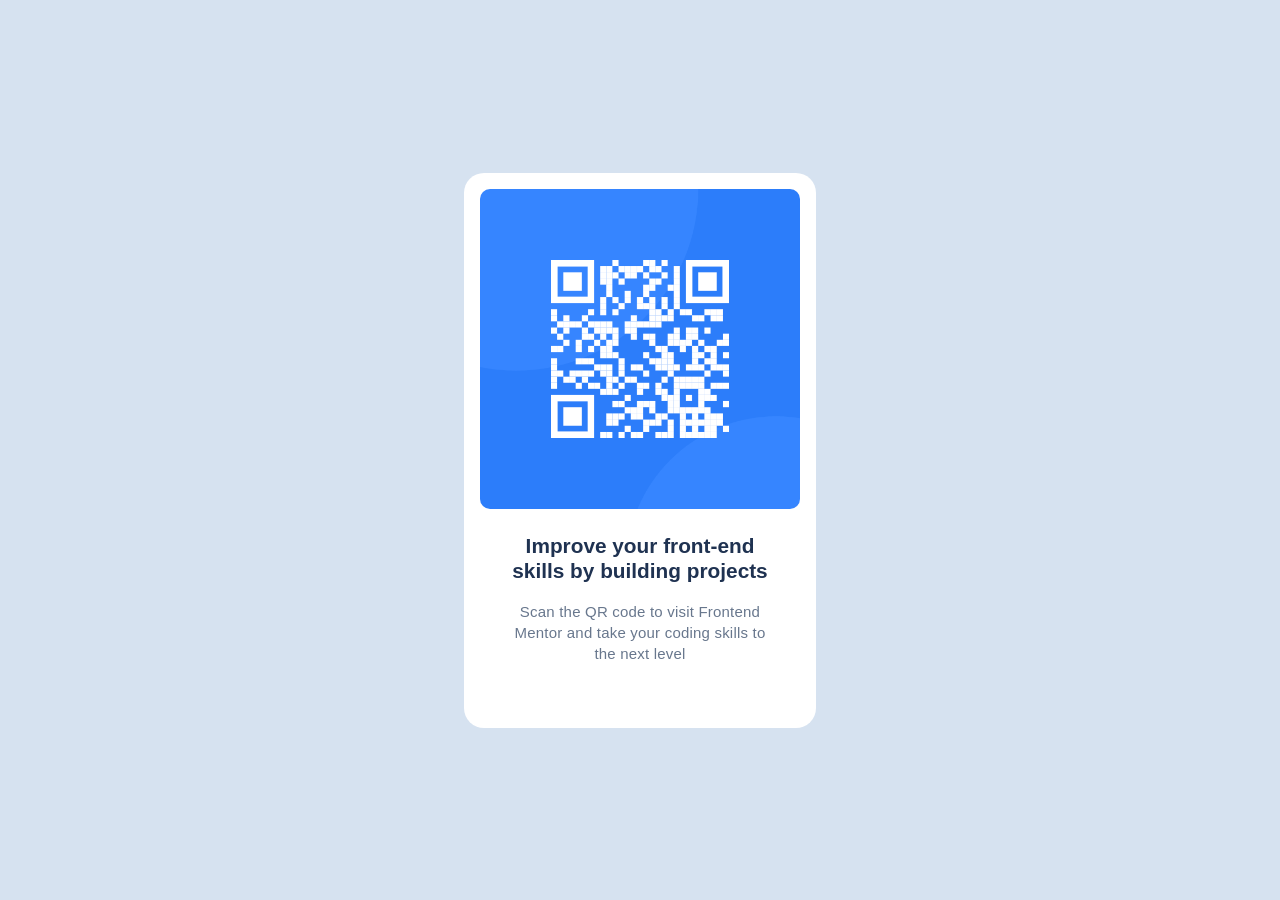
<file: index.html>
<!DOCTYPE html>
<html lang="en">
<head>
  <meta charset="UTF-8">
  <meta name="viewport" content="width=device-width, initial-scale=1.0"> <!-- displays site properly based on user's device -->

  <link rel="icon" type="image/png" sizes="32x32" href="./images/favicon-32x32.png">
  <link rel="stylesheet" href="style.css">
  
  <title>Frontend Mentor | QR code component</title>
</head>
<body>

  <section class="mainbox">
        <img src="images/image-qr-code.png" alt="image-qr-code.png" class="image-qr-code">
       
       <div class="textbox1">
           Improve your front-end </br>skills by building projects
       </div>
       <div class="textbox2">Scan the QR code to visit Frontend Mentor and take your coding skills to the next level</div>
    
  

  

  </section>
  
  <div hidden class="attribution">
    Challenge by <a href="https://www.frontendmentor.io?ref=challenge" target="_blank">Frontend Mentor</a>. 
    Coded by <a href="#">Jovan Pokrajac</a>.
  </div>
</body>
</html>
</file>
<file: style.css>
@import url('https://fonts.google.com/specimen/Outfit:wght@400:700&display=swap');

:root {
--White: hsl(0, 0%, 100%);
--light-gray300: hsl(212, 45%, 89%);
--grayish-blue500: hsl(216, 15%, 48%);
--dark-blue900: hsl(218, 44%, 22%);
}

img {
    max-width: 100%;
    max-height: 100vh;
}

body {
    font-family: 'Outfit' , sans-serif;
    font-weight: 400;
    width: 100%;
    height: 100vh;
    background-color: var(--light-gray300);
    display: flex;
    align-items: center;
    justify-content: center;
    text-align: center;
    padding: 0;
    margin: 0;
}

.mainbox {
    width: 320px;
    height: 499px;
    align-items: center;
    display: flex;
    padding: 16px 16px 40px 16px;
    flex-direction: column;
    background-color: var(--White);
    border-radius: 20px;
}

.image-qr-code {
    max-width: 100%;
    max-height: 100%;
    border-radius: 10px;
    margin-bottom: 24px;
}

.textbox1 {
    display: flex;
    align-items: center;
    justify-content: center;
    font-weight: bold;
    color: var(--dark-blue900);
    padding-top: 22px;
    width: 256px;
    height: 52px;
    font-size: 1.3rem;
    padding: 0px 16px 0px 16px;
    line-height: 120%;
}

.textbox2 {
    display: flex;
    align-items: center;
    justify-content: center;
    font-size: 15px;
    color: var(--grayish-blue500);
    width: 256px;
    height: 63px;
    line-height: 140%;
    padding: 0px 16px 0px 16px;
    margin-top: 16px;
    letter-spacing: 0.2px;
}
</file>
